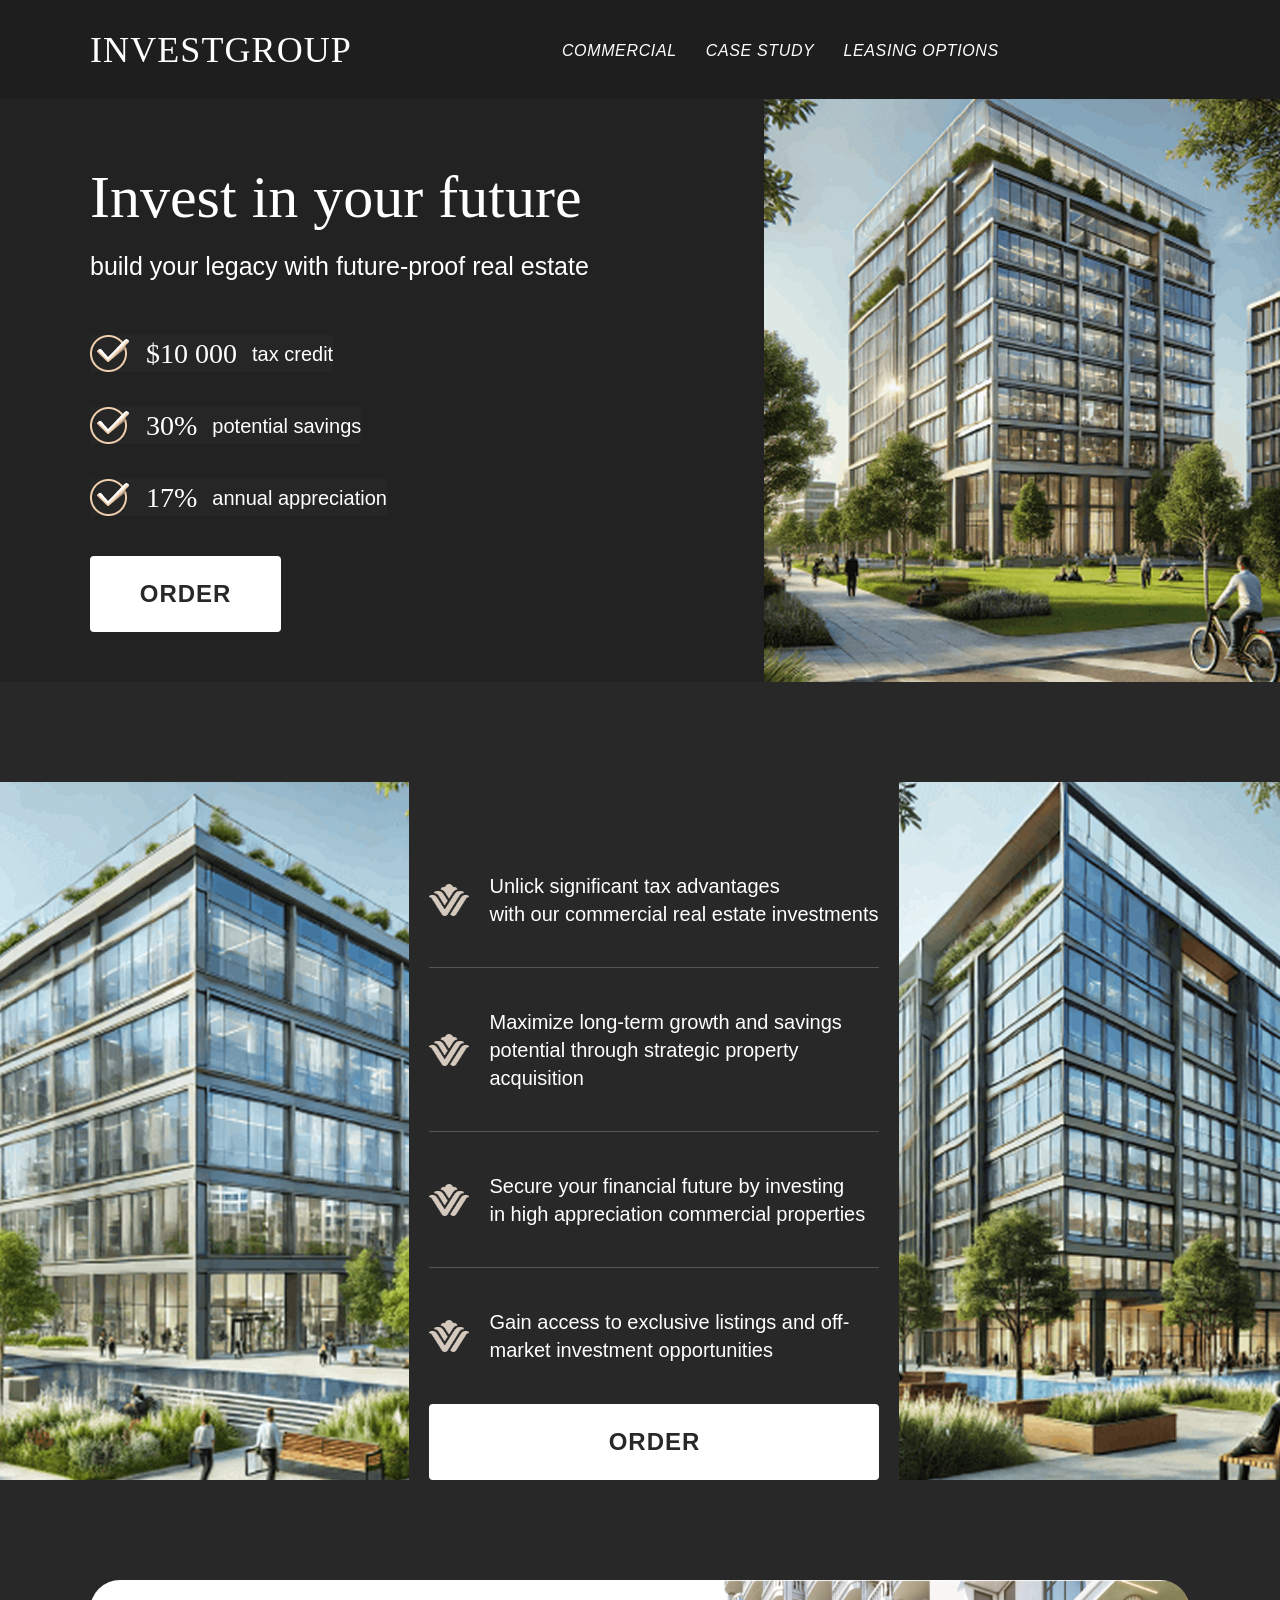
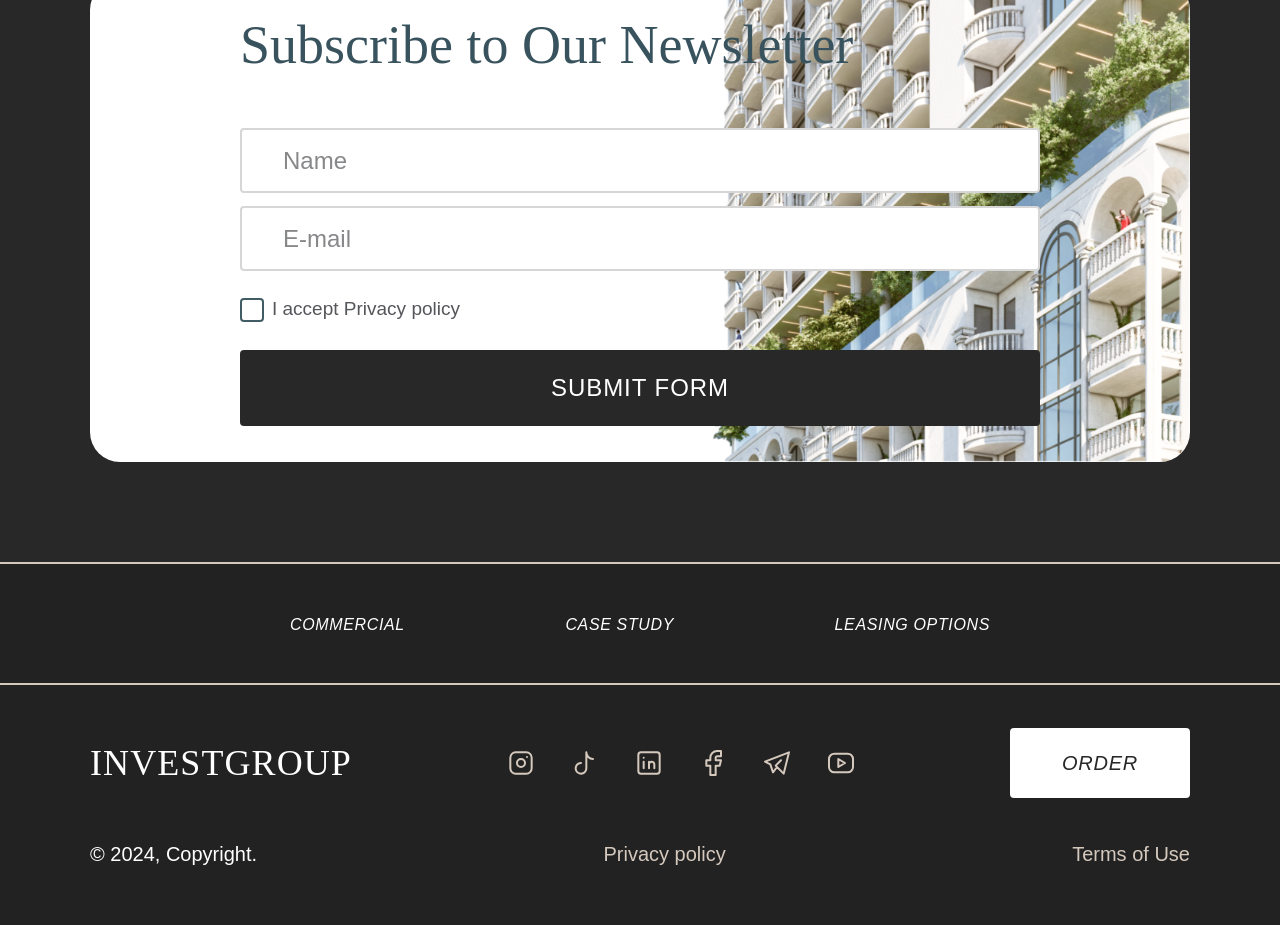
<file: index.html>
<!DOCTYPE html>
<html lang="en">
  <head>
    <meta charset="UTF-8" />
    <meta
      name="viewport"
      content="width=device-width, initial-scale=1.0"
    />
    <title>MCT</title>
    <link rel="stylesheet" href="./src/styles/reset.css" />
    <link rel="stylesheet" href="./src/styles/style.css" />
    <link
      rel="stylesheet"
      href="./src/styles/adaptiv.css"
    />

    <script src="./src/index.js" async></script>
  </head>
  <body>
    <div class="top-image">
      <div class="top top-header">
        <div class="container">
          <header class="header">
            <h1 class="logo">Investgroup</h1>

            <nav class="nav header__nav">
              <div class="overlay"></div>
              <button class="btn-menu">
                <img
                  src="./src/assets/images/icons/menu.svg"
                  alt="menu icon"
                />
              </button>
              <ul class="nav__list nav__list-mobile">
                <button class="btn-close">
                  <img
                    src="./src/assets/images/icons/close.svg"
                    alt="close menu icon"
                  />
                </button>
                <li class="nav__item">
                  <a href="#">Commercial</a>
                </li>
                <li class="nav__item">
                  <a href="#">Case study</a>
                </li>
                <li class="nav__item">
                  <a href="#">Leasing options</a>
                </li>
              </ul>
            </nav>
          </header>
        </div>
      </div>
      <div class="top top-main">
        <div class="container container-main">
          <main class="main">
            <h1 class="main__title">
              Invest in&nbsp;your&nbsp;future
            </h1>
            <h3 class="main__subtitle">
              Build your&nbsp;legacy with&nbsp;future-proof
              real&nbsp;estate
            </h3>
            <ul class="main__desc">
              <li class="main__item">
                <img
                  src="./src/assets/images/pic-item1.png"
                  alt="icon item"
                />
                <p class="text">
                  <span class="accent">$10&nbsp;000</span>
                  tax credit
                </p>
              </li>
              <li class="main__item">
                <img
                  src="./src/assets/images/pic-item1.png"
                  alt="icon item"
                />
                <p class="text">
                  <span class="accent">30%</span>
                  potential savings
                </p>
              </li>
              <li class="main__item">
                <img
                  src="./src/assets/images/pic-item1.png"
                  alt="icon item"
                />
                <p class="text">
                  <span class="accent">17%</span>
                  annual appreciation
                </p>
              </li>
            </ul>
            <button class="btn main__btn btn-white-hover">
              Order
            </button>
          </main>
        </div>
      </div>
    </div>

    <section class="advantages">
      <div class="advantages__left img-container">
        <img
          class="img-fluid"
          src="./src/assets/images/pic2.png"
          alt="appartmets"
        />
      </div>

      <div class="advantages__center">
        <ul class="advantages__list">
          <li class="advantages__item">
            <img
              src="./src/assets/images/pic-item2.png"
              alt="icon item"
            />
            <p class="text">
              Unlick significant tax advantages
              with&nbsp;our&nbsp;commercial real estate
              investments
            </p>
          </li>
          <li class="advantages__item">
            <img
              src="./src/assets/images/pic-item2.png"
              alt="icon item"
            />
            <p class="text">
              Maximize long-term growth and&nbsp;savings
              potential through&nbsp;strategic property
              acquisition
            </p>
          </li>
          <li class="advantages__item">
            <img
              src="./src/assets/images/pic-item2.png"
              alt="icon item"
            />
            <p class="text">
              Secure your&nbsp;financial future
              by&nbsp;investing in&nbsp;high appreciation
              commercial properties
            </p>
          </li>
          <li class="advantages__item">
            <img
              src="./src/assets/images/pic-item2.png"
              alt="icon item"
            />
            <p class="text">
              Gain access to&nbsp;exclusive listings
              and&nbsp;off-market investment opportunities
            </p>
          </li>
        </ul>
        <button class="btn advantages__btn btn-white-hover">
          Order
        </button>
      </div>

      <div class="advantages__right img-container">
        <img
          class="img-fluid"
          src="./src/assets/images/pic3.png"
          alt="appartmets"
        />
      </div>
    </section>

    <div class="container">
      <section class="subscribe">
        <form class="form">
          <h3 class="form__title">
            Subscribe to&nbsp;Our&nbsp;Newsletter
          </h3>

          <div
            class="input__container input__container-name"
          >
            <input
              type="text"
              class="form__input name"
              name="name"
              id="name"
              placeholder=""
            />
            <label for="name" class="label label-name"
              >Name</label
            >
            <span class="error"></span>
          </div>

          <div
            class="input__container input__container-email"
          >
            <input
              type="email"
              class="form__input email"
              name="email"
              id="email"
              placeholder=""
            />
            <label for="email" class="label label-email"
              >E-mail</label
            >
            <span class="error"></span>
          </div>

          <div class="input__container-checkbox">
            <label class="check-label">
              <input
                class="custom-check__input"
                id="privacy"
                name="privacy"
                type="checkbox"
              />
              <span class="custom-check__mark"></span>
              <span class="checkbox__desc">
                I accept
                <a href="#" class="privacy form__privacy"
                  >Privacy policy</a
                >
              </span>
            </label>
          </div>
          <span class="error"></span>

          <button class="btn form__btn btn-black-hover">
            Submit form
          </button>
        </form>

        <div class="subscribe__img">
          <img
            src="./src/assets/images/portret.png"
            alt="portret"
          />
        </div>
      </section>
    </div>

    <div class="nav-container">
      <nav class="nav nav-bottom">
        <ul class="nav__list">
          <li class="nav__item">
            <a href="#">Commercial</a>
          </li>
          <li class="nav__item">
            <a href="#">Case study</a>
          </li>
          <li class="nav__item">
            <a href="#">Leasing options</a>
          </li>
        </ul>
      </nav>
    </div>

    <div class="footer-background">
      <div class="container">
        <footer class="footer">
          <div class="footer__top">
            <h1 class="logo footer__logo">Investgroup</h1>
            <div class="socials">
              <img
                src="./src/assets/images/icons/instagram-icon.svg"
                alt="instagram icon"
              />
              <img
                src="./src/assets/images/icons/tik-icon.svg"
                alt="tik-tok icon"
              />
              <img
                src="./src/assets/images/icons/link-icon.svg"
                alt="linkedin icon"
              />
              <img
                src="./src/assets/images/icons/facebook-icon.svg"
                alt="facebook icon"
              />
              <img
                src="./src/assets/images/icons/telegram-icon.svg"
                alt="telegram icon"
              />
              <img
                src="./src/assets/images/icons/youtube-icon.svg"
                alt="yputube icon"
              />
            </div>
            <button class="btn footer__btn btn-white-hover">
              Order
            </button>
          </div>
          <div class="footer__bottom">
            <p>&copy; 2024, Copyright.</p>
            <a href="#" class="privacy footer__privacy"
              >Privacy policy</a
            >
            <a class="terms" href="#"
              >Terms&nbsp;of&nbsp;Use</a
            >
          </div>
        </footer>
      </div>
    </div>
  </body>
</html>
</file>
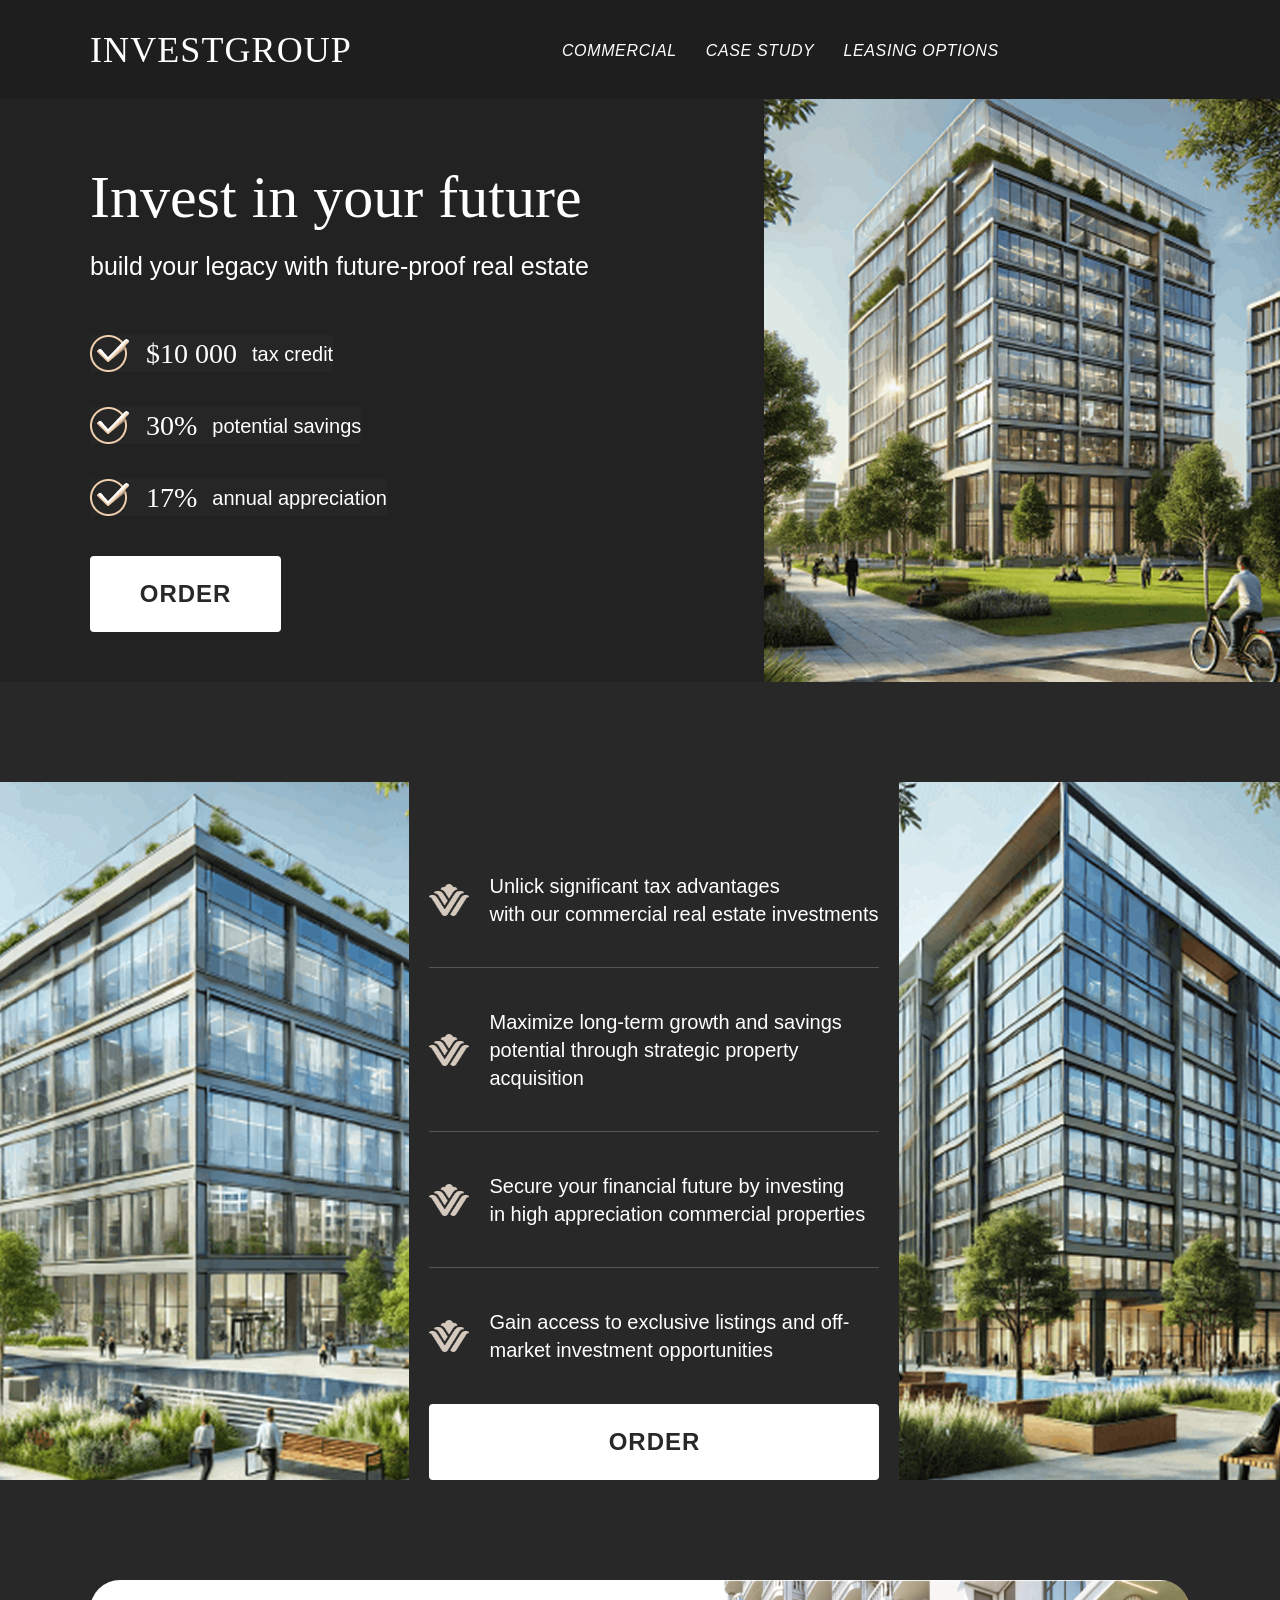
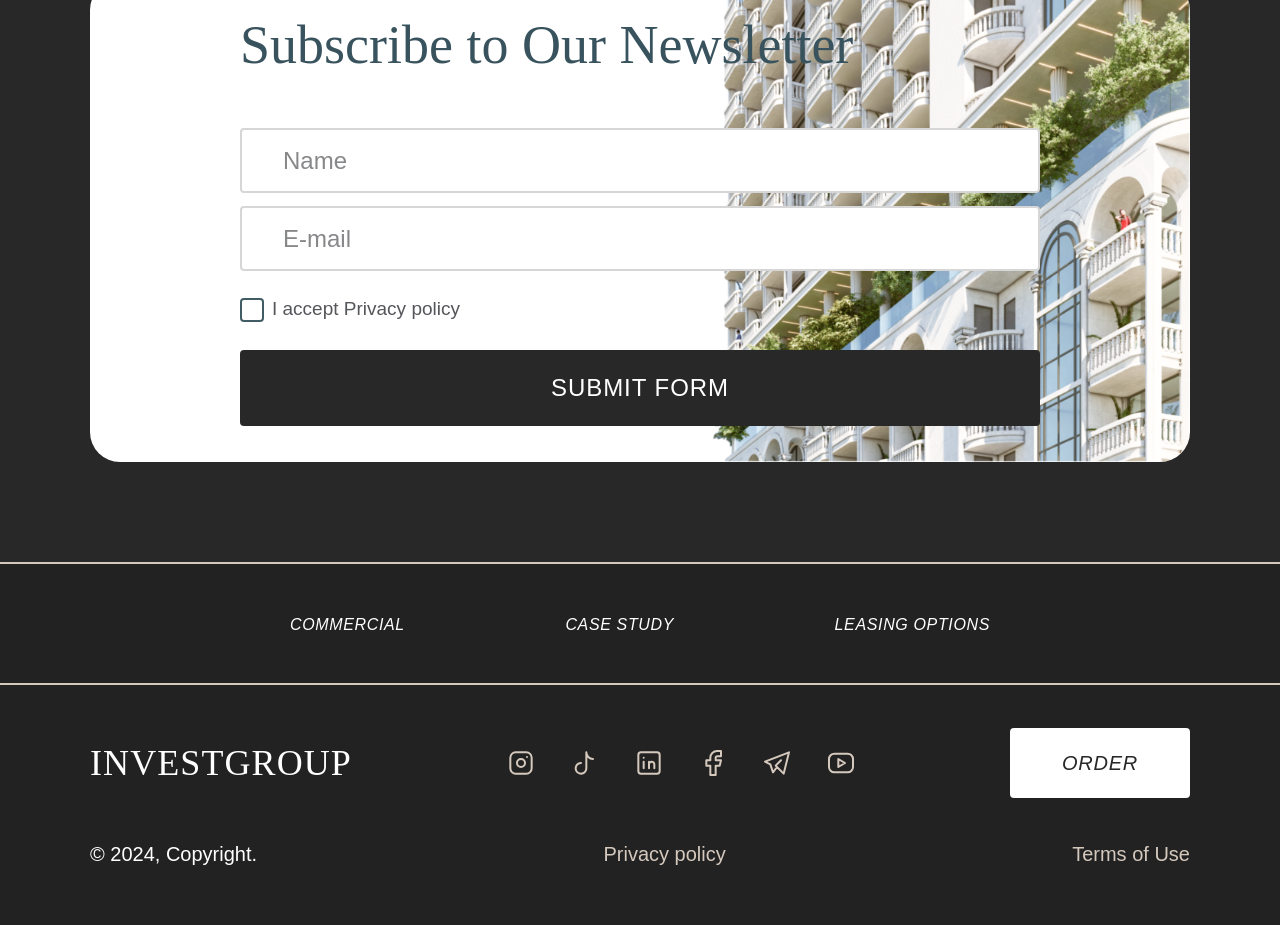
<file: src/index.html>
<!DOCTYPE html>
<html lang="en">
  <head>
    <meta charset="UTF-8" />
    <meta
      name="viewport"
      content="width=device-width, initial-scale=1.0"
    />
    <title>MCT</title>
    <link rel="stylesheet" href="./styles/reset.css" />
    <link rel="stylesheet" href="./styles/style.css" />
    <link rel="stylesheet" href="./styles/adaptiv.css" />

    <script src="./index.js" async></script>
  </head>
  <body>
    <div class="top-image">
      <div class="top top-header">
        <div class="container">
          <header class="header">
            <h1 class="logo">Investgroup</h1>

            <nav class="nav header__nav">
              <div class="overlay"></div>
              <button class="btn-menu">
                <img
                  src="./assets/images/icons/menu.svg"
                  alt="menu icon"
                />
              </button>
              <ul class="nav__list nav__list-mobile">
                <button class="btn-close">
                  <img
                    src="./assets/images/icons/close.svg"
                    alt="close menu icon"
                  />
                </button>
                <li class="nav__item">
                  <a href="#">Commercial</a>
                </li>
                <li class="nav__item">
                  <a href="#">Case study</a>
                </li>
                <li class="nav__item">
                  <a href="#">Leasing options</a>
                </li>
              </ul>
            </nav>
          </header>
        </div>
      </div>
      <div class="top top-main">
        <div class="container container-main">
          <main class="main">
            <h1 class="main__title">
              Invest in&nbsp;your&nbsp;future
            </h1>
            <h3 class="main__subtitle">
              Build your&nbsp;legacy with&nbsp;future-proof
              real&nbsp;estate
            </h3>
            <ul class="main__desc">
              <li class="main__item">
                <img
                  src="./assets/images/pic-item1.png"
                  alt="icon item"
                />
                <p class="text">
                  <span class="accent">$10&nbsp;000</span>
                  tax credit
                </p>
              </li>
              <li class="main__item">
                <img
                  src="./assets/images/pic-item1.png"
                  alt="icon item"
                />
                <p class="text">
                  <span class="accent">30%</span>
                  potential savings
                </p>
              </li>
              <li class="main__item">
                <img
                  src="./assets/images/pic-item1.png"
                  alt="icon item"
                />
                <p class="text">
                  <span class="accent">17%</span>
                  annual appreciation
                </p>
              </li>
            </ul>
            <button class="btn main__btn btn-white-hover">
              Order
            </button>
          </main>
        </div>
      </div>
    </div>

    <section class="advantages">
      <div class="advantages__left img-container">
        <img
          class="img-fluid"
          src="./assets/images/pic2.png"
          alt="appartmets"
        />
      </div>

      <div class="advantages__center">
        <ul class="advantages__list">
          <li class="advantages__item">
            <img
              src="./assets/images/pic-item2.png"
              alt="icon item"
            />
            <p class="text">
              Unlick significant tax advantages
              with&nbsp;our&nbsp;commercial real estate
              investments
            </p>
          </li>
          <li class="advantages__item">
            <img
              src="./assets/images/pic-item2.png"
              alt="icon item"
            />
            <p class="text">
              Maximize long-term growth and&nbsp;savings
              potential through&nbsp;strategic property
              acquisition
            </p>
          </li>
          <li class="advantages__item">
            <img
              src="./assets/images/pic-item2.png"
              alt="icon item"
            />
            <p class="text">
              Secure your&nbsp;financial future
              by&nbsp;investing in&nbsp;high appreciation
              commercial properties
            </p>
          </li>
          <li class="advantages__item">
            <img
              src="./assets/images/pic-item2.png"
              alt="icon item"
            />
            <p class="text">
              Gain access to&nbsp;exclusive listings
              and&nbsp;off-market investment opportunities
            </p>
          </li>
        </ul>
        <button class="btn advantages__btn btn-white-hover">
          Order
        </button>
      </div>

      <div class="advantages__right img-container">
        <img
          class="img-fluid"
          src="./assets/images/pic3.png"
          alt="appartmets"
        />
      </div>
    </section>

    <div class="container">
      <section class="subscribe">
        <form class="form">
          <h3 class="form__title">
            Subscribe to&nbsp;Our&nbsp;Newsletter
          </h3>

          <div
            class="input__container input__container-name"
          >
            <input
              type="text"
              class="form__input name"
              name="name"
              id="name"
              placeholder=""
            />
            <label for="name" class="label label-name"
              >Name</label
            >
            <span class="error"></span>
          </div>

          <div
            class="input__container input__container-email"
          >
            <input
              type="email"
              class="form__input email"
              name="email"
              id="email"
              placeholder=""
            />
            <label for="email" class="label label-email"
              >E-mail</label
            >
            <span class="error"></span>
          </div>

          <div class="input__container-checkbox">
            <label class="check-label">
              <input
                class="custom-check__input"
                id="privacy"
                name="privacy"
                type="checkbox"
              />
              <span class="custom-check__mark"></span>
              <span class="checkbox__desc">
                I accept
                <a href="#" class="privacy form__privacy"
                  >Privacy policy</a
                >
              </span>
            </label>
          </div>
          <span class="error"></span>

          <button class="btn form__btn btn-black-hover">
            Submit form
          </button>
        </form>

        <div class="subscribe__img">
          <img
            src="./assets/images/portret.png"
            alt="portret"
          />
        </div>
      </section>
    </div>

    <div class="nav-container">
      <nav class="nav nav-bottom">
        <ul class="nav__list">
          <li class="nav__item">
            <a href="#">Commercial</a>
          </li>
          <li class="nav__item">
            <a href="#">Case study</a>
          </li>
          <li class="nav__item">
            <a href="#">Leasing options</a>
          </li>
        </ul>
      </nav>
    </div>

    <div class="footer-background">
      <div class="container">
        <footer class="footer">
          <div class="footer__top">
            <h1 class="logo footer__logo">Investgroup</h1>
            <div class="socials">
              <img
                src="./assets/images/icons/instagram-icon.svg"
                alt="instagram icon"
              />
              <img
                src="./assets/images/icons/tik-icon.svg"
                alt="tik-tok icon"
              />
              <img
                src="./assets/images/icons/link-icon.svg"
                alt="linkedin icon"
              />
              <img
                src="./assets/images/icons/facebook-icon.svg"
                alt="facebook icon"
              />
              <img
                src="./assets/images/icons/telegram-icon.svg"
                alt="telegram icon"
              />
              <img
                src="./assets/images/icons/youtube-icon.svg"
                alt="yputube icon"
              />
            </div>
            <button class="btn footer__btn btn-white-hover">
              Order
            </button>
          </div>
          <div class="footer__bottom">
            <p>&copy; 2024, Copyright.</p>
            <a href="#" class="privacy footer__privacy"
              >Privacy policy</a
            >
            <a class="terms" href="#"
              >Terms&nbsp;of&nbsp;Use</a
            >
          </div>
        </footer>
      </div>
    </div>
  </body>
</html>
</file>
<file: src/styles/style.css>
/* шрифт Prata */
@font-face {
  font-family: "Prata", serif;
  src: url("./assets/fonts/Prata-Regular.ttf") format("ttf");
  font-weight: normal;
}

:root {
  /* fonts */
  --ff-arial: "Arial", sans-serif;
  --ff-prata: "Prata", serif;

  --fs-italic: italic;

  /* colors */
  --clr-font: #ffffff;
  --clr-form-background: #ffffff;
  --clr-button-background: #ffffff;
  --clr-supporting: #55565a;
  --clr-primary-app: #d5c9be;
  --clr-primary-oceanic: #405d65;
  --clr-form-title: #38535d;
  --clr-background-main: #222222;
  --clr-background: #282829;
  --clr-button: #282829;
}

/* Общие */
html,
body {
  width: 100%;
  background-color: var(--clr-background);
  color: var(--clr-font);
  font-family: var(--ff-arial);
  font-weight: 400;
  font-size: 24px;
  line-height: 150%;
}

.container {
  width: 1600px;
  margin: 0 auto;
}
.container-main {
  margin-bottom: 100px;
}

.text {
  line-height: 140%;
}

.btn {
  width: 100%;
  background-color: var(--clr-button-background);
  border: none;
  border-radius: 4px;
  color: var(--clr-button);
  font-weight: 700;
  font-size: 24px;
  letter-spacing: 0.04em;
  line-height: 150%;
  text-transform: uppercase;
  padding: 32px 52px;
  transition: all 0.5s;
}
/* Hover на кнопки */
.btn-white-hover:hover {
  background-color: transparent;
  border: 2px solid var(--clr-button-background);
  color: var(--clr-font);
  transform: scale(1.1);
}
.btn-black-hover:hover {
  background-color: transparent;
  border: 2px solid var(--clr-button);
  color: var(--clr-button);
  transform: scale(1.1);
}
/* Текст в списках */
.text {
  line-height: 110%;
  display: flex;
  align-items: center;
  gap: 15px;
}
.accent {
  display: inline-block;
  font-size: 48px;
  font-family: var(--ff-prata);
}

.top-header {
  width: 100%;
  position: fixed;
  top: 0;
  z-index: 99;
}
.top-image {
  position: relative;
  background: var(--clr-background-main)
    url("../assets/images/pic1.png") right no-repeat;
  background-size: contain;
}

.img-container {
  overflow: hidden;
}
.img-fluid {
  width: 100%;
  height: 100%;
  object-fit: cover;
}
/* Затменение при скролле */
.scrolled {
  background-color: rgb(30, 30, 30);
}
/* Header */
.header {
  padding-block: 30px;
  display: flex;
  justify-content: start;
  align-items: center;
  gap: 200px;
}

/* Logo */
.logo {
  font-family: var(--ff-prata);
  font-size: 36px;
  letter-spacing: 0.03em;
  text-transform: uppercase;
  margin-right: 10px;
}

/* Navigation */

.nav__btn {
  display: none;
}
.nav__list {
  display: flex;
  align-items: center;
  justify-content: space-between;
  gap: 29px;
}
.nav__item a {
  color: var(--clr-font);
  font-size: 16px;
  font-style: italic;
  letter-spacing: 0.04em;
  text-transform: uppercase;
  transition: all 0.3s ease-in-out;
}
.nav__item a:hover {
  opacity: 0.7;
}
/* Навигация перед футером */
.nav-container {
  width: 100%;
  border-top: 2px solid var(--clr-primary-app);
  border-bottom: 2px solid var(--clr-primary-app);
  background-color: var(--clr-background-main);
}
.nav-bottom {
  margin: 0 auto;
  width: 700px;
  padding-block: 40px;
}

/* Main section */
.main {
  max-width: 630px;
  position: relative;
  padding-bottom: 50px;
  padding-top: 164px;
}

.main__title {
  font-family: var(--ff-prata);
  font-size: 88px;
  line-height: 110%;
  margin-bottom: 24px;
}
.main__subtitle {
  font-size: 50px;
  line-height: 100%;
  margin-bottom: 56px;
  text-transform: lowercase;
}
.main__desc {
  display: flex;
  flex-direction: column;
  align-items: start;
  gap: 35px;
  margin-bottom: 40px;
}
.main__item {
  display: flex;
  gap: 17px;
  background-color: rgba(40, 40, 41, 0.7);
  height: auto;
}
.main__item img {
  max-width: 40px;
}
.main__btn {
  width: 191px;
}

/* Second section - Advantages */
.advantages {
  display: flex;
  justify-content: space-between;
  align-items: stretch;
  margin-bottom: 100px;
}

.advantages__center {
  max-width: 615px;
  margin-inline: 53px;
  display: flex;
  flex-direction: column;
  justify-content: space-between;
  align-items: center;
}

.advantages__list {
  display: flex;
  flex-direction: column;
  margin-top: 50px;
}

.advantages__item {
  display: grid;
  grid-template-columns: auto 1fr;
  grid-template-rows: 1fr 40px;
  align-items: center;
  column-gap: 20px;
}
.advantages__item p {
  line-height: 140%;
}

.advantages__item:not(:last-child)::after {
  content: "";
  width: 100%;
  height: 1px;
  background-color: #55565a;
  grid-area: 2 / 1 / 2 / 3;
  align-self: end;
}
.advantages__item {
  margin-top: 40px;
}

/* Section third - Subscribe */
.subscribe {
  width: 100%;
  position: relative;
  border-radius: 30px;
  padding: 72px 134px;
  background: var(--clr-form-background)
    url("../assets/images/pic4.png") right no-repeat;
  background-size: contain;
  margin-bottom: 100px;
}
.subscribe__img {
  position: absolute;
  bottom: 0;
  right: 90px;
  height: 110%;
  width: 500px;
}
.subscribe__img img {
  width: 100%;
  height: 100%;
  object-fit: contain;
  position: absolute;
  bottom: 0;
}
/* Форма */
.form {
  width: 780px;
}

/* Заголовок формы */
.form__title {
  display: inline-block;
  width: 100%;
  font-family: var(--ff-prata);
  font-size: 54px;
  line-height: 110%;
  color: var(--clr-form-title);
  margin-bottom: 45px;
}

/* Контейнеры инпутов */
.input__container {
  position: relative;
  display: flex;
  flex-direction: column;
}
.input__container:not(:first-child) {
  margin-top: 8px;
}

/* Инпуты */
.form__input {
  width: 100%;
  height: 65px;
  border: 2px solid #d6d6d6;
  border-radius: 4px;
  padding: 14px 0 14px 35px;
  color: #222222;
  margin-bottom: 5px;
  background-color: var(--clr-button-background);
}

/* Label */
.label {
  position: absolute;
  top: 14.5px;
  left: 38px;
  color: var(--clr-supporting);
  background-color: var(--clr-form-background);
  opacity: 0.7;
  padding: 0 5px;
  cursor: text;
  transition: all 0.3s ease;
}

/* Сдвиг лэйблов при фокусе */
.form__input:focus + .label,
.form__input:not(:placeholder-shown) + .label {
  opacity: 1;
  font-size: 0.8em;
  top: -14px;
  left: 24px;
}
.form__input:focus {
  border-color: var(--clr-primary-app);
}

/* Кастомный чекбокс */
.input__container-checkbox {
  display: inline-flex;
  align-items: center;
  gap: 16px;
  margin-top: 21px;
  margin-bottom: 28px;
  background-color: var(--clr-button-background);
}
.check-label {
  display: flex;
  align-items: center;
  gap: 8px;
  cursor: pointer;
}
.custom-check__input {
  position: absolute;
  opacity: 0;
  width: 0;
  height: 0;
}
/* Checkbox */
.custom-check__mark {
  position: relative;
  width: 24px;
  height: 24px;
  border: 2px solid var(--clr-primary-oceanic);
  border-radius: 4px;
  cursor: pointer;
  transition: all 0.3s ease;
  flex-shrink: 0;
}
/* Галочка в checkbox */
.custom-check__mark::before {
  content: "";
  background: url("../assets/images/icons/check.svg")
    no-repeat center;
  background-size: contain;
  width: 25px;
  height: 25px;
  position: absolute;
  top: 50%;
  left: 50%;
  transform: translate(-50%, -50%) scale(0);
  transition: transform 0.3s ease;
}
.custom-check__input:checked + .custom-check__mark::before {
  transform: translate(-50%, -50%) scale(1);
}

/* Privacy policy */
.checkbox__desc,
.privacy,
.form__privacy {
  color: var(--clr-supporting);
  font-size: 19px;
  line-height: 130%;
  transition: opacity 0.3s ease;
}
.form__privacy:hover {
  opacity: 0.7;
}

/* Кнопка формы Submit */
.form__btn {
  background-color: var(--clr-background);
  color: var(--clr-font);
  line-height: 150%;
  font-weight: 400;
}

/* Ошибка ввода input */
.error {
  display: inline-block;
  font-size: 12px;
  line-height: 1;
  font-weight: 700;
  color: red;
  padding-left: 15px;
}

/* Footer */
.footer-background {
  background-color: var(--clr-background-main);
}
.footer {
  display: flex;
  flex-direction: column;
  align-items: center;
  justify-content: space-between;
  padding-bottom: 53px;
  padding-top: 43px;
}
.footer__top {
  margin-bottom: 38px;
}
.footer__top,
.footer__bottom {
  width: 100%;
  display: flex;
  justify-content: space-between;
  align-items: center;
}
.footer__bottom p {
  font-size: 20px;
  line-height: 150%;
}
.footer__logo {
  margin-right: 0;
}

/* Социальные сети */
.socials {
  display: flex;
  flex-wrap: wrap;
  align-items: center;
  gap: 32px;
  cursor: pointer;
  transition: transform 0.3s ease-in-out;
}
.socials img {
  transition: all 0.3s ease-in-out;
  transform: scale(1);
  opacity: 1;
}
.socials img:hover {
  transform: scale(1.2);
  opacity: 0.7;
}
.footer__btn {
  width: 180px;
  font-size: 20px;
  font-weight: 400;
  font-style: italic;
}
.footer__privacy {
  color: var(--clr-primary-app);
  font-size: 20px;
  transition: all 0.3s ease-in-out;
}
.footer__privacy:hover {
  opacity: 0.7;
}
.terms {
  color: var(--clr-primary-app);
  font-size: 20px;
  transition: all 0.3s ease-in-out;
}
.terms:hover {
  opacity: 0.7;
}
</file>
<file: src/styles/adaptiv.css>
@media screen and (max-width: 1870px) {
  .advantages .text {
    font-size: 20px;
  }
}

@media screen and (max-width: 1670px) {
  .container {
    width: 1400px;
  }
  .top-header {
    background-color: rgb(30, 30, 30);
  }
  .advantages__center {
    max-width: 500px;
  }
  .form {
    width: 500px;
  }
}

@media screen and (max-width: 1450px) {
  .container {
    width: 1200px;
  }
  .accent {
    font-size: 28px;
  }
  .text {
    font-size: 20px;
  }
  .btn {
    padding: 20px 40px;
  }
  .main__title {
    font-size: 60px;
  }
  .main__subtitle {
    font-size: 25px;
  }
  .subscribe {
    padding: 36px 70px;
  }
  .subscribe__img {
    right: 40px;
  }
}

@media screen and (max-width: 1300px) {
  .container {
    width: 1100px;
  }
  .advantages__center {
    max-width: 450px;
    margin-inline: 20px;
  }
  .advantages__item img {
    width: 40px;
  }
  .subscribe {
    display: flex;
    justify-content: center;
  }
  .subscribe__img {
    visibility: hidden;
  }
  .form {
    width: 800px;
  }
}

@media screen and (max-width: 1150px) {
  .container {
    width: 900px;
  }
  .header {
    gap: 0;
    justify-content: space-between;
  }
  .main {
    width: 400px;
  }
  .subscribe {
    background-position: center center;
    background-size: cover;
  }
  .form {
    width: 500px;
  }
  .form__title {
    background-color: var(--clr-form-background);
    border-radius: 10px;
  }
  .btn {
    padding: 10px 20px;
  }
  .footer__logo {
    font-size: 24px;
  }
}
/* подложка при открытом мобильном меню */
.overlay {
  display: none;
}
.overlay.open {
  display: block;
  position: fixed;
  top: 0;
  left: 0;
  z-index: 990;
  width: 100%;
  height: 100vh;
  background: rgba(0, 0, 0, 0.3);
  overflow-y: hidden;
}
/* Кнопка-бургер меню и кнопка закрытия меню */
.btn-menu,
.btn-close {
  display: none;
  width: 35px;
}

@media screen and (max-width: 1000px) {
  .nav__list {
    margin-inline: 0;
  }
  /* Burger-menu mobile */
  /* Добавляем кнопку бургер */
  .btn-menu {
    display: block;
  }
  /* Мобильное меню (скрываем) */
  .nav__list-mobile {
    position: absolute;
    top: 0;
    right: 0;
    transform: translateX(110%);
    z-index: 1000;
    width: 40vw;
    height: 100vh;
    flex-direction: column;
    justify-content: start;
    align-items: start;
    padding: 50px;
    background-color: #fff;
    transition: all 0.3s ease;
  }
  /* Сдвигаем меню при открытии */
  .nav__list-mobile.open {
    transform: translateX(0);
  }
  .btn-close {
    display: block;
    width: 35px;
    align-self: end;
  }
  /* Ссылки перекрашиваем */
  .nav__item a {
    font-weight: 700;
    color: var(--clr-background-main);
  }

  .container {
    width: 750px;
  }
  .container-main {
    display: flex;
    justify-content: center;
  }
  .top-main {
    background: rgba(24, 23, 22, 0.7);
  }
  .main {
    width: 600px;
    display: flex;
    flex-direction: column;
    align-items: center;
  }
  .advantages {
    margin-top: 20px;
    flex-direction: column;
    align-items: center;
  }
  .advantages__list {
    margin-top: 0px;
  }
  .advantages__item {
    grid-template-rows: 1fr 20px;
    margin-top: 20px;
  }
  .img-container {
    width: 400px;
  }
  .advantages__center {
    margin-inline: 0;
    margin-block: 20px;
  }
}

@media screen and (max-width: 768px) {
  .nav__list-mobile {
    width: 60vw;
  }
  .container {
    width: 500px;
  }
  .top-image {
    background-position: center center;

    background-size: cover;
  }
  .logo {
    font-size: 24px;
  }
  .main {
    width: 400px;
  }
  .form {
    width: 400px;
  }
  .nav-bottom {
    width: 450px;
  }
  .footer {
    flex-direction: row;
  }
  .footer__top {
    flex-direction: column;
    align-items: start;
    gap: 40px;
    margin-bottom: 0;
  }
  .footer__bottom {
    flex-direction: column-reverse;
    align-items: end;
    gap: 40px;
  }
}

@media screen and (max-width: 550px) {
  .nav__list-mobile {
    width: 100vw;
  }
  .container {
    width: 99vw;
    margin: 0;
    padding: 0 20px;
  }
  .btn {
    font-size: 18px;
  }
  .logo {
    font-size: 24px;
  }
  .main__btn,
  .img-container,
  .main,
  .nav-bottom,
  .form,
  .advantages {
    width: 100%;
  }
  .advantages__center {
    width: 100%;
    padding: 0 20px;
  }
  .advantages__item img {
    width: 30px;
  }
  .subscribe {
    padding: 20px 20px;
  }
  .form__title {
    font-size: 34px;
    text-align: center;
  }
  .label,
  .form__input {
    font-size: 18px;
  }
  .nav-container {
    display: none;
  }
}

@media screen and (max-width: 430px) {
  .main__title {
    font-size: 45px;
  }
  .footer {
    flex-direction: column;
    gap: 30px;
  }
  .footer__top,
  .footer__bottom {
    align-items: center;
  }
  .socials {
    justify-content: center;
  }
}
</file>
